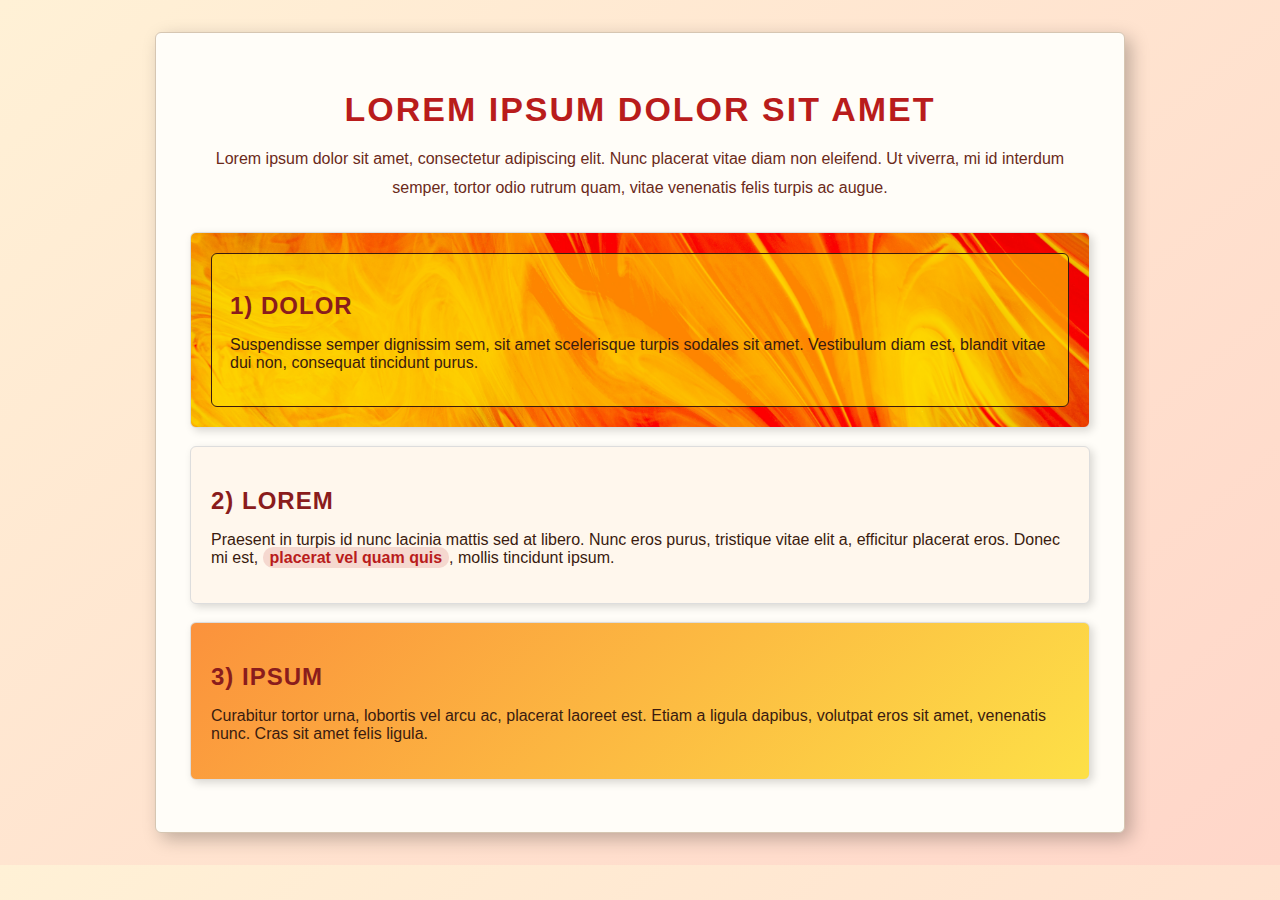
<file: 2-kontrolni-zadatak-borna petak/index.html>
<!DOCTYPE html>
<html lang="en">
<head>
<meta charset="UTF-8">
<meta name="viewport" content="width=device-width, initial-scale=1.0">
<title>Lorem Ipsum</title>
<link rel="stylesheet" href="style.css">
</head>
<body>

<main class="glavni-okvir">

<h1>Lorem ipsum dolor sit amet</h1>

<p class="podnaslov">
Lorem ipsum dolor sit amet, consectetur adipiscing elit. Nunc placerat vitae diam non eleifend. Ut viverra, mi id interdum semper, tortor odio rutrum quam, vitae venenatis felis turpis ac augue.
</p>

<section class="blok slika">
<div class="overlay">
<h2>1) DOLOR</h2>
<p>
Suspendisse semper dignissim sem, sit amet scelerisque turpis sodales sit amet. Vestibulum diam est, blandit vitae dui non, consequat tincidunt purus.
</p>
</div>
</section>

<section class="blok jednobojno">
<h2>2) LOREM</h2>
<p>
Praesent in turpis id nunc lacinia mattis sed at libero. Nunc eros purus, tristique vitae elit a, efficitur placerat eros. Donec mi est,
<span class="naglasak">placerat vel quam quis</span>, mollis tincidunt ipsum.
</p>
</section>

<section class="blok gradient">
<h2>3) IPSUM</h2>
<p>
Curabitur tortor urna, lobortis vel arcu ac, placerat laoreet est. Etiam a ligula dapibus, volutpat eros sit amet, venenatis nunc. Cras sit amet felis ligula.
</p>
</section>

</main>

</body>
</html>
</file>
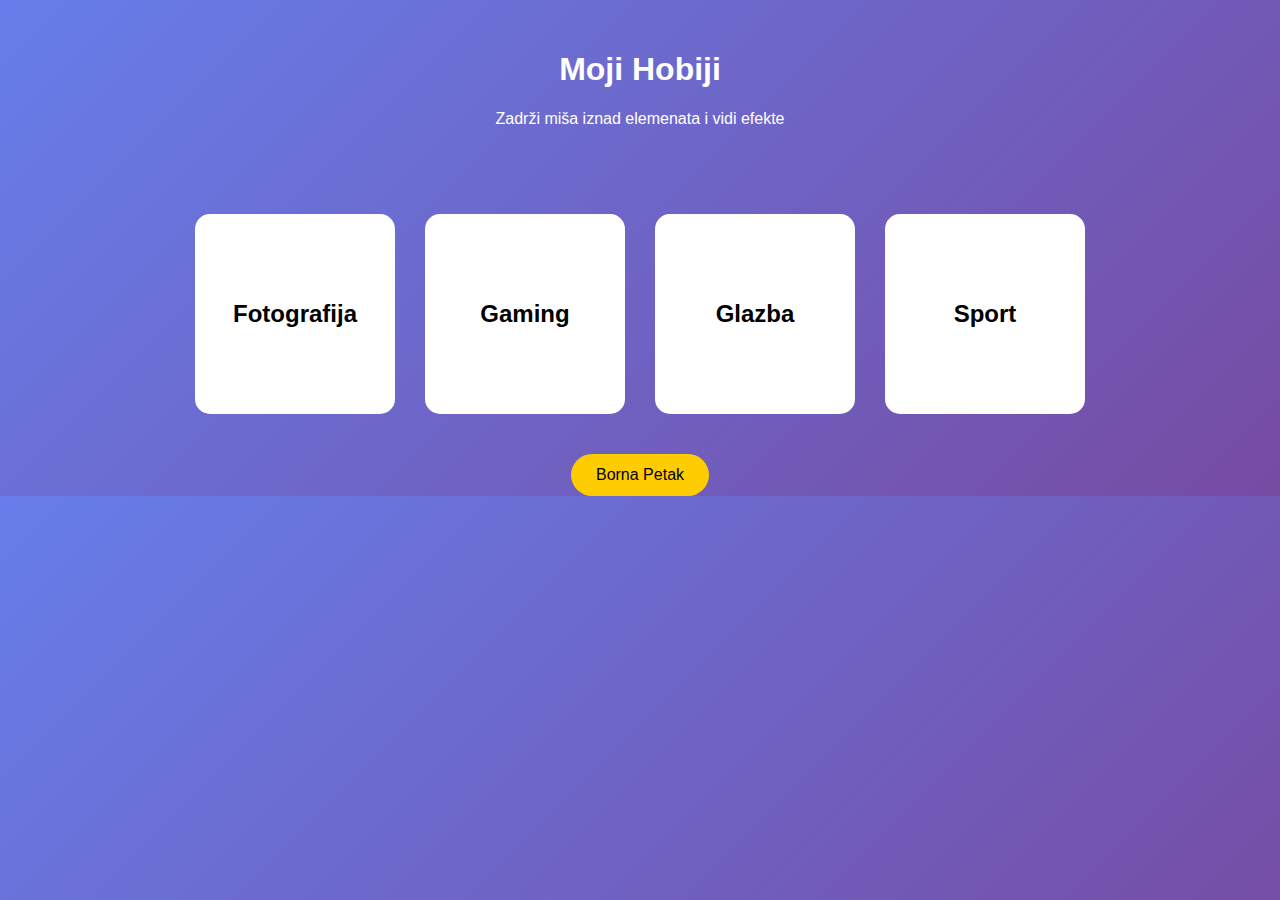
<file: css-efekti-borna petak/index.html>
<!DOCTYPE html>
<html lang="hr">
<head>
    <meta charset="UTF-8">
    <meta name="viewport" content="width=device-width, initial-scale=1.0">
    <title>Moji hobiji</title>
    <link rel="stylesheet" href="style.css">
</head>
<body>

    <header>
        <h1>Moji Hobiji</h1>
        <p>Zadrži miša iznad elemenata i vidi efekte</p>
    </header>

    <section class="galerija">

        <div class="box fotografija">
            <h2>Fotografija</h2>
        </div>

        <div class="box gaming">
            <h2>Gaming</h2>
        </div>

        <div class="box glazba">
            <h2>Glazba</h2>
        </div>

        <div class="box sport">
            <h2>Sport</h2>
        </div>

    </section>

    <div class="gumb-sekcija">
        <button class="cool-gumb">Borna Petak</button>
    </div>

</body>
</html>
</file>
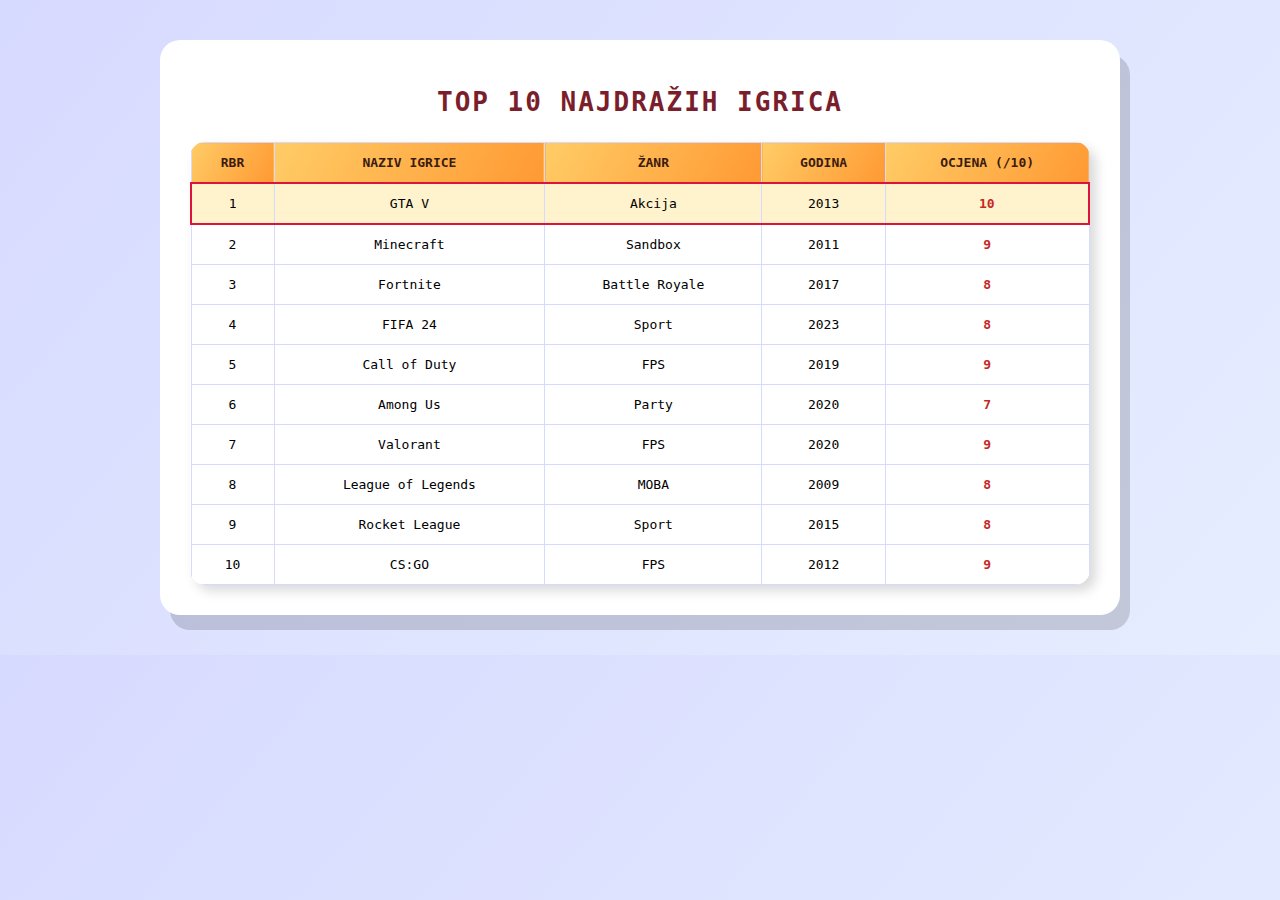
<file: css-oblikovanje-tablice-borna petak/index.html>
<!DOCTYPE html>
<html lang="hr">
<head>
<meta charset="UTF-8">
<meta name="viewport" content="width=device-width, initial-scale=1.0">
<title>Top 10 Igrica</title>
<link rel="stylesheet" href="style.css">
</head>
<body>

<div class="okvir">

<h1>Top 10 Najdražih Igrica</h1>

<table>

<tr>
<th>Rbr</th>
<th>Naziv igrice</th>
<th>Žanr</th>
<th>Godina</th>
<th>Ocjena (/10)</th>
</tr>

<tr class="najdraza">
<td>1</td>
<td>GTA V</td>
<td>Akcija</td>
<td>2013</td>
<td class="ocjena">10</td>
</tr>

<tr>
<td>2</td>
<td>Minecraft</td>
<td>Sandbox</td>
<td>2011</td>
<td class="ocjena">9</td>
</tr>

<tr>
<td>3</td>
<td>Fortnite</td>
<td>Battle Royale</td>
<td>2017</td>
<td class="ocjena">8</td>
</tr>

<tr>
<td>4</td>
<td>FIFA 24</td>
<td>Sport</td>
<td>2023</td>
<td class="ocjena">8</td>
</tr>

<tr>
<td>5</td>
<td>Call of Duty</td>
<td>FPS</td>
<td>2019</td>
<td class="ocjena">9</td>
</tr>

<tr>
<td>6</td>
<td>Among Us</td>
<td>Party</td>
<td>2020</td>
<td class="ocjena">7</td>
</tr>

<tr>
<td>7</td>
<td>Valorant</td>
<td>FPS</td>
<td>2020</td>
<td class="ocjena">9</td>
</tr>

<tr>
<td>8</td>
<td>League of Legends</td>
<td>MOBA</td>
<td>2009</td>
<td class="ocjena">8</td>
</tr>

<tr>
<td>9</td>
<td>Rocket League</td>
<td>Sport</td>
<td>2015</td>
<td class="ocjena">8</td>
</tr>

<tr>
<td>10</td>
<td>CS:GO</td>
<td>FPS</td>
<td>2012</td>
<td class="ocjena">9</td>
</tr>

</table>

</div>

</body>
</html>
</file>
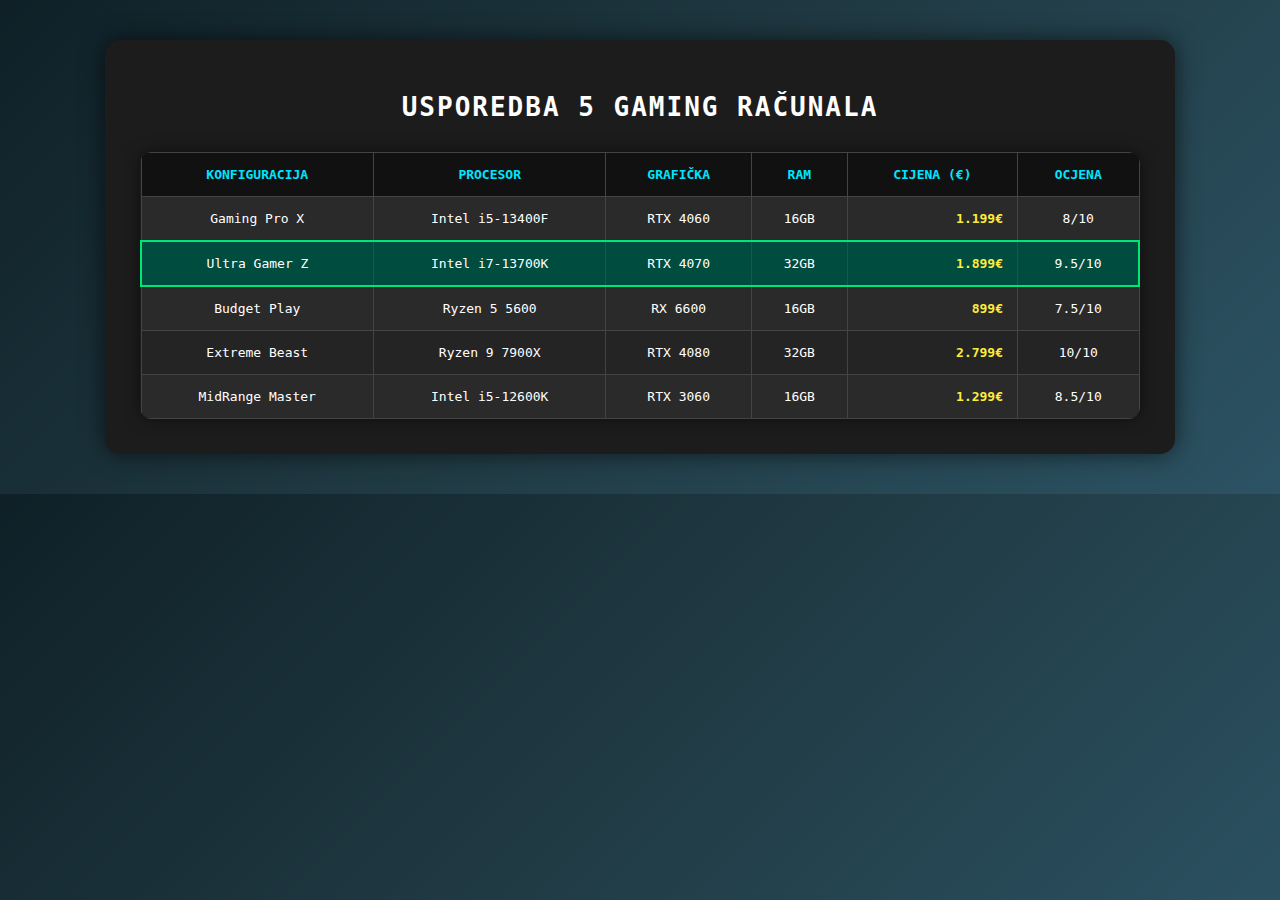
<file: css-tablica-konfiguracije-borna petak/index.html>
<!DOCTYPE html>
<html lang="hr">
<head>
<meta charset="UTF-8">
<meta name="viewport" content="width=device-width, initial-scale=1.0">
<title>Usporedba Gaming Računala</title>
<link rel="stylesheet" href="style.css">
</head>
<body>

<div class="spremnik">

<h1>Usporedba 5 Gaming Računala</h1>

<table>
<tr>
<th>Konfiguracija</th>
<th>Procesor</th>
<th>Grafička</th>
<th>RAM</th>
<th>Cijena (€)</th>
<th>Ocjena</th>
</tr>

<tr>
<td>Gaming Pro X</td>
<td>Intel i5-13400F</td>
<td>RTX 4060</td>
<td>16GB</td>
<td class="cijena">1.199€</td>
<td>8/10</td>
</tr>

<tr class="preporuceno">
<td>Ultra Gamer Z</td>
<td>Intel i7-13700K</td>
<td>RTX 4070</td>
<td>32GB</td>
<td class="cijena">1.899€</td>
<td>9.5/10</td>
</tr>

<tr>
<td>Budget Play</td>
<td>Ryzen 5 5600</td>
<td>RX 6600</td>
<td>16GB</td>
<td class="cijena">899€</td>
<td>7.5/10</td>
</tr>

<tr>
<td>Extreme Beast</td>
<td>Ryzen 9 7900X</td>
<td>RTX 4080</td>
<td>32GB</td>
<td class="cijena">2.799€</td>
<td>10/10</td>
</tr>

<tr>
<td>MidRange Master</td>
<td>Intel i5-12600K</td>
<td>RTX 3060</td>
<td>16GB</td>
<td class="cijena">1.299€</td>
<td>8.5/10</td>
</tr>

</table>

</div>

</body>
</html>
</file>
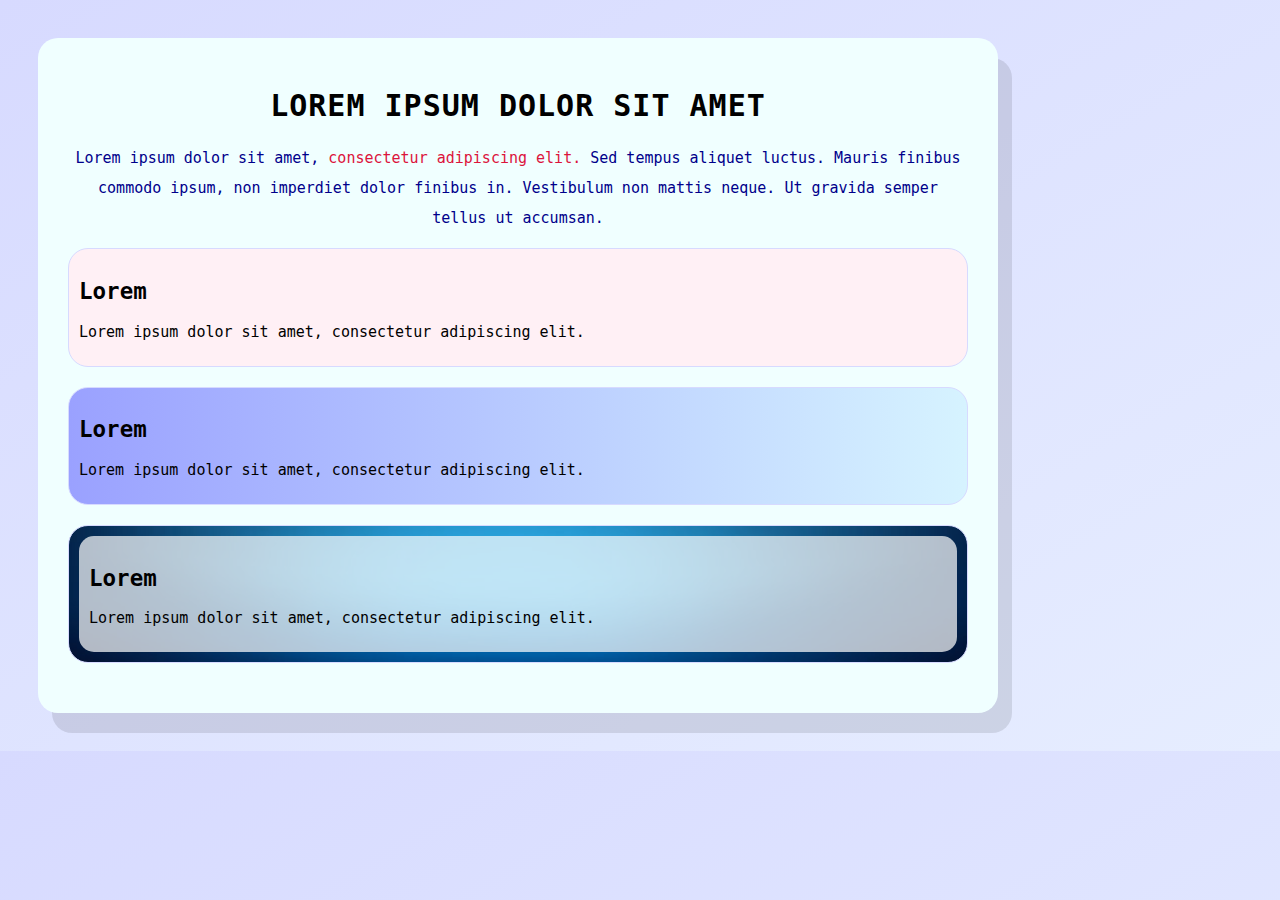
<file: primjer-2-prakticne-provjere/index.html>
<!DOCTYPE html>
<html lang="en">
<head>
    <meta charset="UTF-8">
    <meta name="viewport" content="width=device-width, initial-scale=1.0">
    <link rel="stylesheet" href="style.css">
    <title>Primjer praktične provjere</title>
</head>
<body>
    <div class="okvir">
        <h1>Lorem ipsum dolor sit amet</h1>
        <p class="podnaslov">
            Lorem ipsum dolor sit amet, <span class="naglasak"> consectetur adipiscing elit.</span> Sed tempus aliquet luctus. Mauris finibus commodo ipsum, non imperdiet dolor finibus in. Vestibulum non mattis neque. Ut gravida semper tellus ut accumsan.
        <div class="blok1">
            <h2>Lorem</h2>
            <p> Lorem ipsum dolor sit amet, consectetur adipiscing elit.</p>
        </div>
        <div class="blok2">
            <h2>Lorem</h2>
            <p> Lorem ipsum dolor sit amet, consectetur adipiscing elit.</p>
        </div>
        <div class="blok3">
            <div class="tekst">
                <h2>Lorem</h2>
                <p> Lorem ipsum dolor sit amet, consectetur adipiscing elit.</p>
            </div>
        </div>
    </div>
</body>
</html>
</file>
<file: 2-kontrolni-zadatak-borna petak/style.css>
body{
margin: 0;
padding: 32px;
font-family: "Lucida Sans", sans-serif;
background: linear-gradient(140deg, #fff1d6, #ffd6c9);
color: #3a1b0f;
}

.glavni-okvir{
max-width: 900px;
margin: 0 auto;
background-color: #fffdf8;
padding: 34px;
border-radius: 6px;
border: 1px solid #d6c6b2;
box-shadow: 6px 6px 18px rgba(0,0,0,0.25);
}

h1{
text-align: center;
text-transform: uppercase;
letter-spacing: 2px;
font-size: 34px;
margin-bottom: 10px;
color: #b91c1c;
}

.podnaslov{
text-align: center;
margin-bottom: 30px;
line-height: 1.8;
color: #6b2a1a;
}

.blok{
padding: 20px;
margin-bottom: 18px;
border-radius: 6px;
box-shadow: 3px 3px 8px rgba(0, 0, 0, 0.15) ;
border: 1px solid #ddd;
}

.slika{
background-image: url("pozadina.jpg");
background-size: cover;
background-position: center;
}

.jednobojno{
background-color: #fff7ed;
}

.gradient{
background: linear-gradient(135deg, #fb923c, #fde047);
}

.overlay{
background-color: rgba(255,221,0,0.6);
padding: 18px;
border-radius: 6px;
border: 1px solid;
}

h2{
margin-bottom: 10px;
color: #8a1c1c;
letter-spacing: 1px;
text-transform: uppercase;

}

p{
color: #3a1b0f;
}

.naglasak{
color: #b91c1c;
font-weight: 800;
background-color: rgba(185, 28, 28, 0.14);
padding: 2px 7px;
border-radius: 10px;

}
</file>
<file: css-efekti-borna petak/style.css>
body {
    margin: 0;
    font-family: Arial, sans-serif;
    background: linear-gradient(135deg, #667eea, #764ba2);
    text-align: center;
    color: white;
}

header {
    padding: 30px;
}

.galerija {
    display: flex;
    justify-content: center;
    gap: 30px;
    flex-wrap: wrap;
    margin: 40px;
}

.box {
    width: 200px;
    height: 200px;
    background-color: white;
    color: black;
    display: flex;
    justify-content: center;
    align-items: center;
    border-radius: 15px;
    transition: all 0.4s ease;
}


.fotografija:hover {
    transform: rotate(10deg);
}


.gaming:hover {
    transform: scale(1.2);
}


.glazba:hover {
    background-color: black;
    color: white;
    opacity: 0.8;
}


.sport:hover {
    transform: translateY(-20px);
}


.cool-gumb {
    padding: 12px 25px;
    border: none;
    border-radius: 25px;
    background-color: #ffcc00;
    cursor: pointer;
    font-size: 16px;
    transition: 0.3s;
}

.cool-gumb:hover {
    background-color: #ffaa00;
    transform: scale(1.1);
    box-shadow: 0 5px 15px rgba(0,0,0,0.4);
}
</file>
<file: css-oblikovanje-tablice-borna petak/style.css>
body{
margin: 0;
padding: 40px;
font-family: monospace;
background: linear-gradient(130deg, #d7daff, #e6edff);
}

.okvir{
max-width: 900px;
margin: auto;
background-color: white;
padding: 30px;
border-radius: 20px;
box-shadow: 10px 15px rgba(0,0,0,0.15);
}

h1{
text-align: center;
text-transform: uppercase;
letter-spacing: 2px;
margin-bottom: 25px;
color: #7b1e2b;
}

table{
width: 100%;
border-collapse: collapse;
border-radius: 15px;
overflow: hidden;
box-shadow: 6px 6px 12px rgba(0,0,0,0.15);
}

th, td{
padding: 12px;
text-align: center;
border: 1px solid #d7daff;
}

th{
background: linear-gradient(120deg, #ffcc66, #ff9933);
color: #3a1b0f;
text-transform: uppercase;
}

tr{
transition: 0.25s;
}

tr:hover{
background-color: #f3e5d0;
transform: scale(1.01);
}

.najdraza{
background-color: #fff3cd;
border: 2px solid crimson;
}

.ocjena{
font-weight: bold;
color: #c62828;
transition: 0.25s;
}

.ocjena:hover{
color: #000;
background-color: #ffd6c9;
}
</file>
<file: css-tablica-konfiguracije-borna petak/style.css>
body{
margin: 0;
padding: 40px;
font-family: monospace;
background: linear-gradient(135deg, #0f2027, #203a43, #2c5364);
color: white;
}

.spremnik{
max-width: 1000px;
margin: 0 auto;
background-color: #1c1c1c;
padding: 35px;
border-radius: 15px;
box-shadow: 0 0 25px rgba(0,0,0,0.6);
}

h1{
text-align: center;
margin-bottom: 30px;
text-transform: uppercase;
letter-spacing: 2px;
}

table{
width: 100%;
border-collapse: collapse;
border-radius: 12px;
overflow: hidden;
box-shadow: 0 0 15px rgba(0,0,0,0.5);
}

th, td{
padding: 14px;
border: 1px solid #444;
text-align: center;
}

th{
background-color: #111;
color: #00e5ff;
text-transform: uppercase;
}

tr:nth-child(even){
background-color: #2a2a2a;
}

tr:nth-child(odd){
background-color: #242424;
}

tr:hover{
background-color: #333;
transform: scale(1.01);
transition: 0.2s;
}

.preporuceno{
background-color: #004d40 !important;
border: 2px solid #00e676;
}

.cijena{
font-weight: bold;
color: #ffeb3b;
text-align: right;
}
</file>
<file: primjer-2-prakticne-provjere/style.css>
body{
    padding: 30px;
    background:linear-gradient(150deg, #d7daff, #e6edff);
    font-family: monospace;
}

.okvir{
    max-width: 900px;
    background-color: azure;
    border-radius: 20px;
    padding: 30px;
    box-shadow: 14px 20px rgba(0,0,0,0.10);
}

h1{
    text-align: center;
    letter-spacing: 1px;
    text-transform: uppercase;
    font-size: 30px;
}

.podnaslov{
    text-align: center;
    font-size: 15px;
    line-height: 2;
    color: darkblue;
}

.blok1{
    font-size: 15px;
    background-color: lavenderblush;
    border-radius: 20px;
    border: 1px solid #d7daff;
    padding: 10px;
    margin-bottom: 20px;
}

.blok2{
    font-size: 15px;
    background:linear-gradient(90deg, #9aa1ff, #d6f3ff);
    border-radius: 20px;
    border: 1px solid #d7daff;
    padding: 10px;
    margin-bottom: 20px;
}

.blok3{
    font-size: 15px;
    background-image:url("pozadina.jpg");
    background-size: cover;
    background-position: center;
    border-radius: 20px;
    border: 1px solid #d7daff;
    padding: 10px;
    margin-bottom: 20px;
}

.tekst{
    background: rgba(255,255,255,0.70);
    border-radius: 15px;
    padding: 10px;
}

.naglasak{
    color: crimson;
    text-decoration: dotted;
}
</file>
